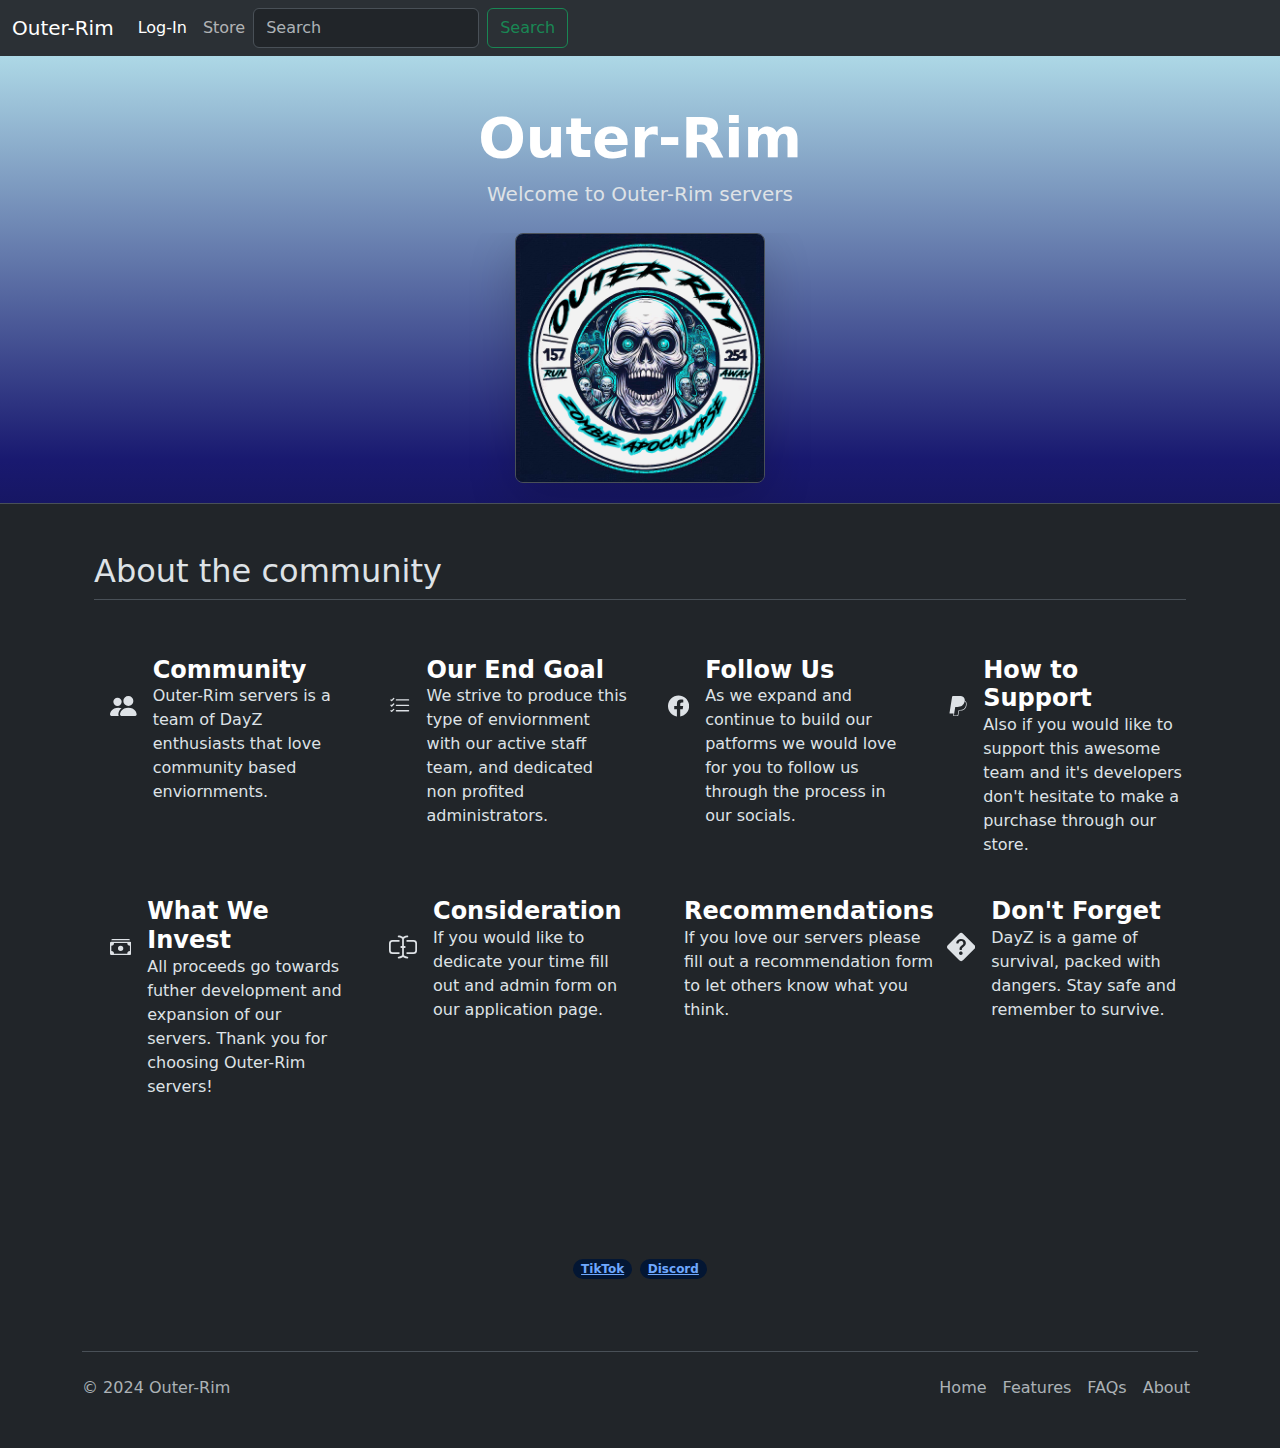
<file: index.html>
<!DOCTYPE html>
<html lang="en" data-bs-theme="dark">
<head>
    <meta charset="UTF-8">
    <meta name="viewport" content="width=device-width, initial-scale=1.0">
    <link href="https://cdn.jsdelivr.net/npm/bootstrap@5.3.3/dist/css/bootstrap.min.css" rel="stylesheet" integrity="sha384-QWTKZyjpPEjISv5WaRU9OFeRpok6YctnYmDr5pNlyT2bRjXh0JMhjY6hW+ALEwIH" crossorigin="anonymous">
    <link rel="stylesheet" href="./css/index.css">
    <script src="./JS/index.js"></script>
    <title>Outer-Rim</title>
</head>
<body>
    <nav class="navbar navbar-expand-lg bg-body-tertiary">
        <div class="container-fluid">
        <a class="navbar-brand" href="index.html">Outer-Rim</a>
        <button class="navbar-toggler" type="button" data-bs-toggle="collapse" data-bs-target="#navbarSupportedContent" aria-controls="navbarSupportedContent" aria-expanded="false" aria-label="Toggle navigation">
            <span class="navbar-toggler-icon"></span>
        </button>
        <div class="collapse navbar-collapse" id="navbarSupportedContent">
            <ul class="navbar-nav me-auto mb-2 mb-lg-0">
            <li class="nav-item">
                <a class="nav-link active" aria-current="page" href="login.html">Log-In</a>
            </li>
            <li class="nav-item">
                <a class="nav-link" href="store.html">Store</a>
            </li>
            <form class="d-flex" role="search">
            <input class="form-control me-2" type="search" placeholder="Search" aria-label="Search">
            <button class="btn btn-outline-success" type="submit">Search</button>
            </form>
        </div>
        </div>
    </nav>

    <section id="title" class="title">
        <div class="px-4 pt-5 text-center border-bottom">
            <h1 class="display-4 fw-bold text-body-emphasis">Outer-Rim</h1>
            <div class="col-lg-6 mx-auto">
            <p class="lead mb-4">Welcome to Outer-Rim servers</p>
            </div>
            <div class="overflow-hidden" style="max-height: 30vh;">
            <div class="container px-5">
                <img src="./assets/Designer-_outer-rim_2.jpg" class="img-fluid border rounded-3 shadow-lg mb-4" alt="Example image" loading="lazy">
            </div>
            </div>
        </div>
    </section>

    <section id="about">
        <div class="container px-4 py-5" id="icon-grid">
            <h2 class="pb-2 border-bottom">About the community</h2>
        
            <div class="row row-cols-1 row-cols-sm-2 row-cols-md-3 row-cols-lg-4 g-4 py-5">
              <div class="col d-flex align-items-start">
                <svg xmlns="http://www.w3.org/2000/svg"  height="100" fill="currentColor" class="bi bi-people-fill mx-3" viewBox="0 0 16 16">
                    <path d="M7 14s-1 0-1-1 1-4 5-4 5 3 5 4-1 1-1 1zm4-6a3 3 0 1 0 0-6 3 3 0 0 0 0 6m-5.784 6A2.24 2.24 0 0 1 5 13c0-1.355.68-2.75 1.936-3.72A6.3 6.3 0 0 0 5 9c-4 0-5 3-5 4s1 1 1 1zM4.5 8a2.5 2.5 0 1 0 0-5 2.5 2.5 0 0 0 0 5"/>
                  </svg>
                <div>
                  <h3 class="fw-bold mb-0 fs-4 text-body-emphasis">Community</h3>
                  <p>Outer-Rim servers is a team of DayZ enthusiasts that love community based enviornments.</p>
                </div>
              </div>
              <div class="col d-flex align-items-start">
                <svg xmlns="http://www.w3.org/2000/svg" height="100" fill="currentColor" class="bi mx-3 bi-list-check" viewBox="0 0 16 16">
                    <path fill-rule="evenodd" d="M5 11.5a.5.5 0 0 1 .5-.5h9a.5.5 0 0 1 0 1h-9a.5.5 0 0 1-.5-.5m0-4a.5.5 0 0 1 .5-.5h9a.5.5 0 0 1 0 1h-9a.5.5 0 0 1-.5-.5m0-4a.5.5 0 0 1 .5-.5h9a.5.5 0 0 1 0 1h-9a.5.5 0 0 1-.5-.5M3.854 2.146a.5.5 0 0 1 0 .708l-1.5 1.5a.5.5 0 0 1-.708 0l-.5-.5a.5.5 0 1 1 .708-.708L2 3.293l1.146-1.147a.5.5 0 0 1 .708 0m0 4a.5.5 0 0 1 0 .708l-1.5 1.5a.5.5 0 0 1-.708 0l-.5-.5a.5.5 0 1 1 .708-.708L2 7.293l1.146-1.147a.5.5 0 0 1 .708 0m0 4a.5.5 0 0 1 0 .708l-1.5 1.5a.5.5 0 0 1-.708 0l-.5-.5a.5.5 0 0 1 .708-.708l.146.147 1.146-1.147a.5.5 0 0 1 .708 0"/>
                  </svg>
                <div>
                  <h3 class="fw-bold mb-0 fs-4 text-body-emphasis">Our End Goal</h3>
                  <p>We strive to produce this type of enviornment with our active staff team, and dedicated non profited administrators.</p>
                </div>
              </div>
              <div class="col d-flex align-items-start">
                <svg xmlns="http://www.w3.org/2000/svg" height="100" fill="currentColor" class="bi mx-3 bi-facebook" viewBox="0 0 16 16">
                    <path d="M16 8.049c0-4.446-3.582-8.05-8-8.05C3.58 0-.002 3.603-.002 8.05c0 4.017 2.926 7.347 6.75 7.951v-5.625h-2.03V8.05H6.75V6.275c0-2.017 1.195-3.131 3.022-3.131.876 0 1.791.157 1.791.157v1.98h-1.009c-.993 0-1.303.621-1.303 1.258v1.51h2.218l-.354 2.326H9.25V16c3.824-.604 6.75-3.934 6.75-7.951"/>
                  </svg>
                <div>
                  <h3 class="fw-bold mb-0 fs-4 text-body-emphasis">Follow Us</h3>
                  <p>As we expand and continue to build our patforms we would love for you to follow us through the process in our socials.</p>
                </div>
              </div>
              <div class="col d-flex align-items-start">
                <svg xmlns="http://www.w3.org/2000/svg" height="100" fill="currentColor" class="bi mx-3 bi-paypal" viewBox="0 0 16 16">
                    <path d="M14.06 3.713c.12-1.071-.093-1.832-.702-2.526C12.628.356 11.312 0 9.626 0H4.734a.7.7 0 0 0-.691.59L2.005 13.509a.42.42 0 0 0 .415.486h2.756l-.202 1.28a.628.628 0 0 0 .62.726H8.14c.429 0 .793-.31.862-.731l.025-.13.48-3.043.03-.164.001-.007a.35.35 0 0 1 .348-.297h.38c1.266 0 2.425-.256 3.345-.91q.57-.403.993-1.005a4.94 4.94 0 0 0 .88-2.195c.242-1.246.13-2.356-.57-3.154a2.7 2.7 0 0 0-.76-.59l-.094-.061ZM6.543 8.82a.7.7 0 0 1 .321-.079H8.3c2.82 0 5.027-1.144 5.672-4.456l.003-.016q.326.186.548.438c.546.623.679 1.535.45 2.71-.272 1.397-.866 2.307-1.663 2.874-.802.57-1.842.815-3.043.815h-.38a.87.87 0 0 0-.863.734l-.03.164-.48 3.043-.024.13-.001.004a.35.35 0 0 1-.348.296H5.595a.106.106 0 0 1-.105-.123l.208-1.32z"/>
                  </svg>
                <div>
                  <h3 class="fw-bold mb-0 fs-4 text-body-emphasis">How to Support</h3>
                  <p>Also if you would like to support this awesome team and it's developers don't hesitate to make a purchase through our store.</p>
                </div>
              </div>
              <div class="col d-flex align-items-start">
                <svg xmlns="http://www.w3.org/2000/svg" height="100" fill="currentColor" class="bi mx-3 bi-cash-stack" viewBox="0 0 16 16">
                    <path d="M1 3a1 1 0 0 1 1-1h12a1 1 0 0 1 1 1zm7 8a2 2 0 1 0 0-4 2 2 0 0 0 0 4"/>
                    <path d="M0 5a1 1 0 0 1 1-1h14a1 1 0 0 1 1 1v8a1 1 0 0 1-1 1H1a1 1 0 0 1-1-1zm3 0a2 2 0 0 1-2 2v4a2 2 0 0 1 2 2h10a2 2 0 0 1 2-2V7a2 2 0 0 1-2-2z"/>
                  </svg>
                <div>
                  <h3 class="fw-bold mb-0 fs-4 text-body-emphasis">What We Invest</h3>
                  <p>All proceeds go towards futher development and expansion of our servers. Thank you for choosing Outer-Rim servers!</p>
                </div>
              </div>
              <div class="col d-flex align-items-start">
                <svg xmlns="http://www.w3.org/2000/svg" height="100" fill="currentColor" class="bi mx-3 bi-input-cursor-text" viewBox="0 0 16 16">
                    <path fill-rule="evenodd" d="M5 2a.5.5 0 0 1 .5-.5c.862 0 1.573.287 2.06.566.174.099.321.198.44.286.119-.088.266-.187.44-.286A4.17 4.17 0 0 1 10.5 1.5a.5.5 0 0 1 0 1c-.638 0-1.177.213-1.564.434a3.5 3.5 0 0 0-.436.294V7.5H9a.5.5 0 0 1 0 1h-.5v4.272c.1.08.248.187.436.294.387.221.926.434 1.564.434a.5.5 0 0 1 0 1 4.17 4.17 0 0 1-2.06-.566A5 5 0 0 1 8 13.65a5 5 0 0 1-.44.285 4.17 4.17 0 0 1-2.06.566.5.5 0 0 1 0-1c.638 0 1.177-.213 1.564-.434.188-.107.335-.214.436-.294V8.5H7a.5.5 0 0 1 0-1h.5V3.228a3.5 3.5 0 0 0-.436-.294A3.17 3.17 0 0 0 5.5 2.5.5.5 0 0 1 5 2"/>
                    <path d="M10 5h4a1 1 0 0 1 1 1v4a1 1 0 0 1-1 1h-4v1h4a2 2 0 0 0 2-2V6a2 2 0 0 0-2-2h-4zM6 5V4H2a2 2 0 0 0-2 2v4a2 2 0 0 0 2 2h4v-1H2a1 1 0 0 1-1-1V6a1 1 0 0 1 1-1z"/>
                  </svg>
                <div>
                  <h3 class="fw-bold mb-0 fs-4 text-body-emphasis">Consideration</h3>
                  <p>If you would like to dedicate your time fill out and admin form on our application page.</p>
                </div>
              </div>
              <div class="col d-flex align-items-start">
                <svg xmlns="http://www.w3.org/2000/svg" height="100" fill="currentColor" class="bi mx-3 bi-ui-radios" viewBox="0 0 16 16">
                    <path d="M7 2.5a.5.5 0 0 1 .5-.5h7a.5.5 0 0 1 .5.5v1a.5.5 0 0 1-.5.5h-7a.5.5 0 0 1-.5-.5zM0 12a3 3 0 1 1 6 0 3 3 0 0 1-6 0m7-1.5a.5.5 0 0 1 .5-.5h7a.5.5 0 0 1 .5.5v1a.5.5 0 0 1-.5.5h-7a.5.5 0 0 1-.5-.5zm0-5a.5.5 0 0 1 .5-.5h5a.5.5 0 0 1 0 1h-5a.5.5 0 0 1-.5-.5m0 8a.5.5 0 0 1 .5-.5h5a.5.5 0 0 1 0 1h-5a.5.5 0 0 1-.5-.5M3 1a3 3 0 1 0 0 6 3 3 0 0 0 0-6m0 4.5a1.5 1.5 0 1 1 0-3 1.5 1.5 0 0 1 0 3"/>
                  </svg>
                <div>
                  <h3 class="fw-bold mb-0 fs-4 text-body-emphasis">Recommendations</h3>
                  <p>If you love our servers please fill out a recommendation form to let others know what you think.</p>
                </div>
              </div>
              <div class="col d-flex align-items-start">
                <svg xmlns="http://www.w3.org/2000/svg" height="100" fill="currentColor" class="bi mx-3 bi-question-diamond-fill" viewBox="0 0 16 16">
                    <path d="M9.05.435c-.58-.58-1.52-.58-2.1 0L.436 6.95c-.58.58-.58 1.519 0 2.098l6.516 6.516c.58.58 1.519.58 2.098 0l6.516-6.516c.58-.58.58-1.519 0-2.098zM5.495 6.033a.237.237 0 0 1-.24-.247C5.35 4.091 6.737 3.5 8.005 3.5c1.396 0 2.672.73 2.672 2.24 0 1.08-.635 1.594-1.244 2.057-.737.559-1.01.768-1.01 1.486v.105a.25.25 0 0 1-.25.25h-.81a.25.25 0 0 1-.25-.246l-.004-.217c-.038-.927.495-1.498 1.168-1.987.59-.444.965-.736.965-1.371 0-.825-.628-1.168-1.314-1.168-.803 0-1.253.478-1.342 1.134-.018.137-.128.25-.266.25zm2.325 6.443c-.584 0-1.009-.394-1.009-.927 0-.552.425-.94 1.01-.94.609 0 1.028.388 1.028.94 0 .533-.42.927-1.029.927"/>
                  </svg>
                <div>
                  <h3 class="fw-bold mb-0 fs-4 text-body-emphasis">Don't Forget</h3>
                  <p>DayZ is a game of survival, packed with dangers. Stay safe and remember to survive.</p>
                </div>
              </div>
            </div>
          </div>
    </section>

    <section id="social">
        <div class="d-flex gap-2 justify-content-center py-5">
            <span class="badge bg-primary-subtle text-primary-emphasis rounded-pill"><a href="https://www.tiktok.com/@outerrim9" onclick="warning()">TikTok</a></span>
            <span class="badge bg-primary-subtle text-primary-emphasis rounded-pill"><a href="https://discord.gg/aew4zuhdJR" onclick="warning()">Discord</a></span>
          </div>
    </section>

    <!-- <section class="get-info">
      <div class="name-email">
        <div>
          <p>If you would like we can send you updates about the server and it's upcoming updates.</p>
          <div class="data"><button onclick="getName()">Enter info here</button></div>
        </div>
      </div>
    </section> -->

    <section id="footer">
        <div class="container">
            <footer class="d-flex flex-wrap justify-content-between align-items-center py-3 my-4 border-top">
              <p class="col-md-4 mb-0 text-body-secondary">© 2024 Outer-Rim</p>
          
              <a href="/" class="col-md-4 d-flex align-items-center justify-content-center mb-3 mb-md-0 me-md-auto link-body-emphasis text-decoration-none">
                <svg class="bi me-2" width="40" height="32"><use xlink:href="#bootstrap"></use></svg>
              </a>
          
              <ul class="nav col-md-4 justify-content-end">
                <li class="nav-item"><a href="#" class="nav-link px-2 text-body-secondary">Home</a></li>
                <li class="nav-item"><a href="#" class="nav-link px-2 text-body-secondary">Features</a></li>
                <li class="nav-item"><a href="#" class="nav-link px-2 text-body-secondary">FAQs</a></li>
                <li class="nav-item"><a href="#" class="nav-link px-2 text-body-secondary">About</a></li>
              </ul>
            </footer>
          </div>
    </section>

    <script src="https://cdn.jsdelivr.net/npm/bootstrap@5.3.3/dist/js/bootstrap.bundle.min.js" integrity="sha384-YvpcrYf0tY3lHB60NNkmXc5s9fDVZLESaAA55NDzOxhy9GkcIdslK1eN7N6jIeHz" crossorigin="anonymous"></script>
</body>
</file>
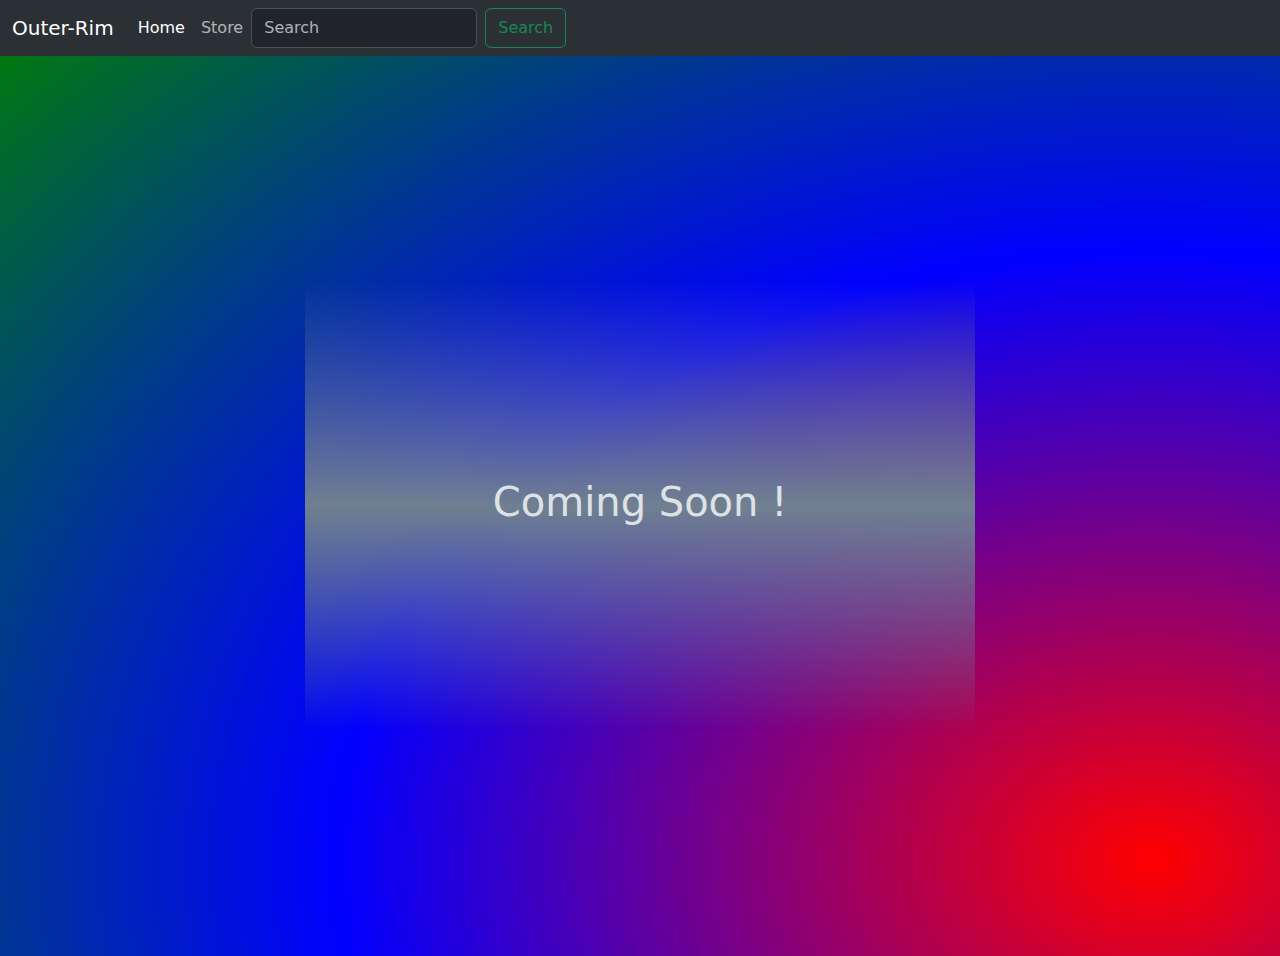
<file: logIn.html>
<!DOCTYPE html>
<html lang="en" data-bs-theme="dark">
<head>
    <meta charset="UTF-8">
    <meta name="viewport" content="width=device-width, initial-scale=1.0">
    <link href="https://cdn.jsdelivr.net/npm/bootstrap@5.3.3/dist/css/bootstrap.min.css" rel="stylesheet" integrity="sha384-QWTKZyjpPEjISv5WaRU9OFeRpok6YctnYmDr5pNlyT2bRjXh0JMhjY6hW+ALEwIH" crossorigin="anonymous">
    <link rel="stylesheet" href="./css/login.css">
    <title>OR Log In</title>
</head>
<body>
  <nav class="navbar navbar-expand-lg bg-body-tertiary">
      <div class="container-fluid">
        <a class="navbar-brand" href="index.html">Outer-Rim</a>
        <button class="navbar-toggler" type="button" data-bs-toggle="collapse" data-bs-target="#navbarSupportedContent" aria-controls="navbarSupportedContent" aria-expanded="false" aria-label="Toggle navigation">
          <span class="navbar-toggler-icon"></span>
        </button>
        <div class="collapse navbar-collapse" id="navbarSupportedContent">
          <ul class="navbar-nav me-auto mb-2 mb-lg-0">
            <li class="nav-item">
              <a class="nav-link active" aria-current="page" href="index.html">Home</a>
            </li>
            <li class="nav-item">
              <a class="nav-link" href="store.html">Store</a>
            </li>
          <form class="d-flex" role="search">
            <input class="form-control me-2" type="search" placeholder="Search" aria-label="Search">
            <button class="btn btn-outline-success" type="submit">Search</button>
          </form>
        </div>
      </div>
  </nav>

<!--   <section id="sign-in" data-bs-theme="dark">
    <main class="form-signin m-auto">
      <form class="sign-in">
        <img class="mb-4" src="./assets/Designer-_outer-rim_2.jpg" alt="Outer-Rim" height="200">
        <h1 class="h3 mb-3 fw-normal">Please sign in</h1>
    
        <div class="form-floating">
          <input type="email" class="form-control" id="floatingInput" placeholder="name@example.com">
          <label for="floatingInput">Email address</label>
        </div>
        <div class="form-floating">
          <input type="password" class="form-control" id="floatingPassword" placeholder="Password">
          <label for="floatingPassword">Password</label>
        </div>
    
        <div class="form-check text-start my-3">
          <input class="form-check-input" type="checkbox" value="remember-me" id="flexCheckDefault">
          <label class="form-check-label" for="flexCheckDefault">
            Remember me
          </label>
        </div>
        <button class="btn btn-primary w-100 py-2" type="submit">Sign in</button>
        <p class="mt-5 mb-3 text-body-secondary">© Outrer-Rim</p>
      </form>
    </main>
  </section> -->

    <div class="container">
        <div class="coming-soon">
          <h1>Coming Soon !</h1>
        </div>
    </div>

    <script src="https://cdn.jsdelivr.net/npm/bootstrap@5.3.3/dist/js/bootstrap.bundle.min.js" integrity="sha384-YvpcrYf0tY3lHB60NNkmXc5s9fDVZLESaAA55NDzOxhy9GkcIdslK1eN7N6jIeHz" crossorigin="anonymous"></script>
</body>
</html>
</file>
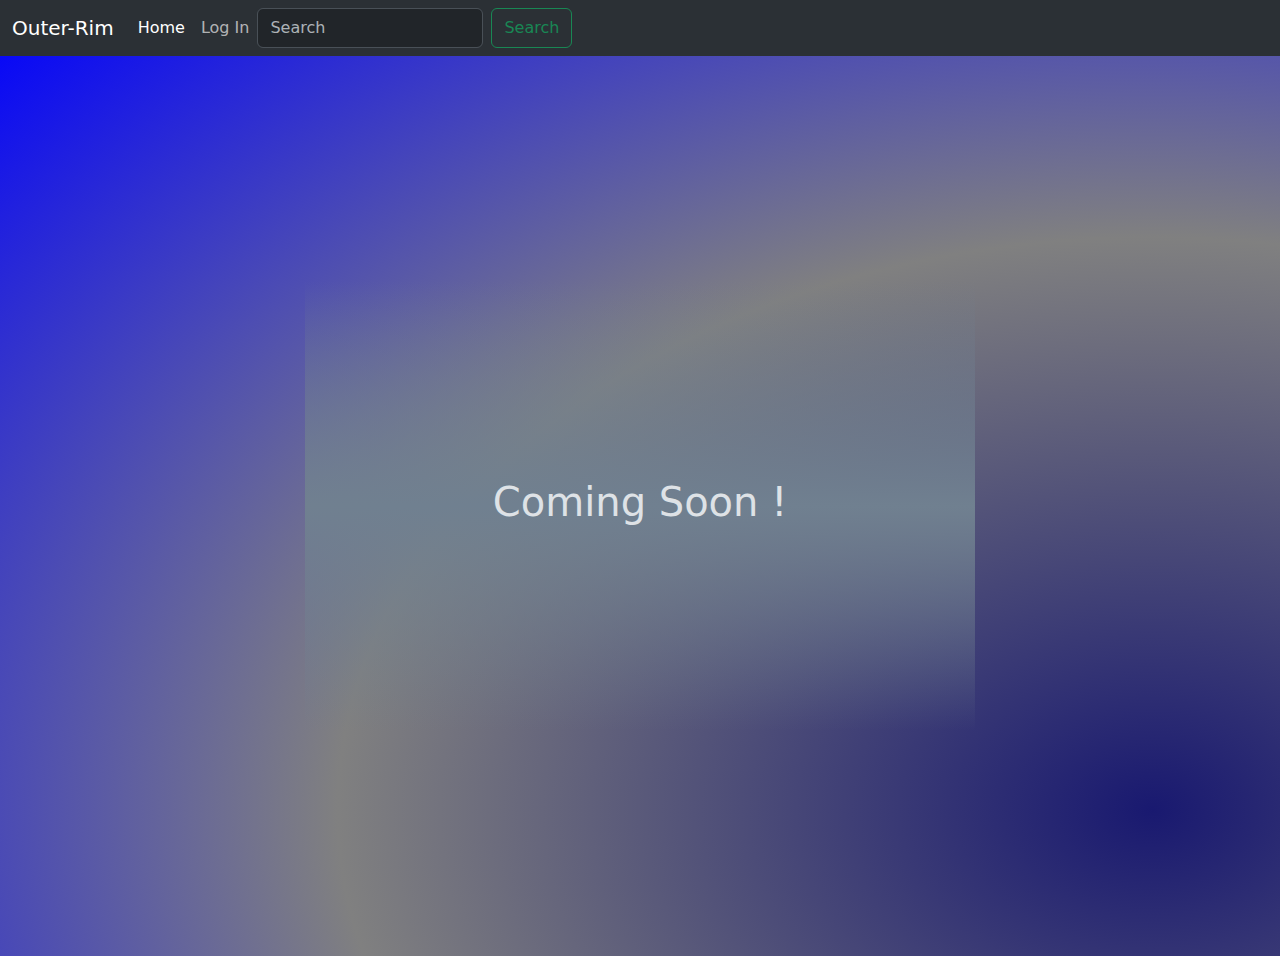
<file: store.html>
<!DOCTYPE html>
<html lang="en" data-bs-theme="dark">
<head>
    <meta charset="UTF-8">
    <meta name="viewport" content="width=device-width, initial-scale=1.0">
    <link href="https://cdn.jsdelivr.net/npm/bootstrap@5.3.3/dist/css/bootstrap.min.css" rel="stylesheet" integrity="sha384-QWTKZyjpPEjISv5WaRU9OFeRpok6YctnYmDr5pNlyT2bRjXh0JMhjY6hW+ALEwIH" crossorigin="anonymous">
    <link rel="stylesheet" href="./css/store.css">
    <title>OR Store</title>
</head>
<body>
    <nav class="navbar navbar-expand-lg bg-body-tertiary">
        <div class="container-fluid">
          <a class="navbar-brand" href="index.html">Outer-Rim</a>
          <button class="navbar-toggler" type="button" data-bs-toggle="collapse" data-bs-target="#navbarSupportedContent" aria-controls="navbarSupportedContent" aria-expanded="false" aria-label="Toggle navigation">
            <span class="navbar-toggler-icon"></span>
          </button>
          <div class="collapse navbar-collapse" id="navbarSupportedContent">
            <ul class="navbar-nav me-auto mb-2 mb-lg-0">
              <li class="nav-item">
                <a class="nav-link active" aria-current="page" href="index.html">Home</a>
              </li>
              <li class="nav-item">
                <a class="nav-link" href="logIn.html">Log In</a>
              </li>
            <form class="d-flex" role="search">
              <input class="form-control me-2" type="search" placeholder="Search" aria-label="Search">
              <button class="btn btn-outline-success" type="submit">Search</button>
            </form>
          </div>
        </div>
      </nav>
      
      <!-- <section class="grid-container">
        <div class="product">
            <div class="pic"><img src="" height="200"></div>
            <div class="product-name"></div>
            <div class="price"></div>
            <div class="buy"><button>Add to cart</button></div>
        </div>
        <div class="product">
            <div class="pic"><img src="" height="200"></div>
            <div class="product-name"></div>
            <div class="price"></div>
            <div class="buy"><button>Add to cart</button></div>
        </div>
        <div class="product">
            <div class="pic"><img src="" height="200"></div>
            <div class="product-name"></div>
            <div class="price"></div>
            <div class="buy"><button>Add to cart</button></div>
        </div>
        <div class="product">
            <div class="pic"><img src="" height="200"></div>
            <div class="product-name"></div>
            <div class="price"></div>
            <div class="buy"><button>Add to cart</button></div>
        </div>
        <div class="product">
            <div class="pic"><img src="" height="200"></div>
            <div class="product-name"></div>
            <div class="price"></div>
            <div class="buy"><button>Add to cart</button></div>
        </div>
        <div class="product">
            <div class="pic"><img src="" height="200"></div>
            <div class="product-name"></div>
            <div class="price"></div>
            <div class="buy"><button>Add to cart</button></div>
        </div>
      </section> -->

      <div class="container">
        <div class="coming-soon">
          <h1>Coming Soon !</h1>
        </div>
      </div>
      
    <script src="https://cdn.jsdelivr.net/npm/bootstrap@5.3.3/dist/js/bootstrap.bundle.min.js" integrity="sha384-YvpcrYf0tY3lHB60NNkmXc5s9fDVZLESaAA55NDzOxhy9GkcIdslK1eN7N6jIeHz" crossorigin="anonymous"></script>
</body>
</html>
</file>
<file: css/index.css>
.img-fluid {
    height: 250px;
}

.title {
    background: linear-gradient(lightblue, midnightblue, black);
    background-size: 180% 180%;
    animation: gradient-animation 18s ease infinite;
}

@keyframes gradient-animation {
    0% {
        background-position: 10% 25%;
      }
    50% {
        background-position: 50% 100%;
      }
    100% {
        background-position: 0% 25%;
      }
}

.get-info {
  display: flex;
  justify-content: center;
  font-weight: bold;
}

.data {
  justify-self: center;
}

.data button{
  background-color: midnightblue;
  border: none;
  border-radius: 10px;
}

.get-data button:hover {
  background-color: white;
  color: black;
}
</file>
<file: css/login.css>
body {
    background: radial-gradient(red, blue, green);
    animation: gradient-animation 18s ease infinite;
    background-size: 180% 180%;
}
@keyframes gradient-animation {
    0% {
      background-position: 0% 50%;
    }
    50% {
      background-position: 100% 50%;
    }
    100% {
      background-position: 0% 50%;
    }
}

.form-signin {
  background-color: rgb(29, 30, 31);
  border: 5px solid grey;
  border-radius: 10px;
  width: 500px;
  height: 100vh;
  display: flex;
  justify-content: center;
  align-items: center;
}

.container {
  height: 100vh;
  display: flex;
  justify-content: center;
  align-items: center;
}

.coming-soon {
  height: 50vh;
  width: 60%;
  background: linear-gradient(transparent, slategrey, transparent);
  display: flex;
  justify-content: center;
  align-items: center;
}
</file>
<file: css/store.css>
body {
    height: 100vh;
    background: no-repeat radial-gradient(midnightblue, grey, blue);
    animation: gradient-animation infinite ease 10s;
    background-size: 180% 180%;
}

@keyframes gradient-animation {
    0% {
        background-position: 0% 50%;
      }
    50% {
        background-position: 100% 50%;
      }
    100% {
        background-position: 0% 50%;
      }
}

.grid-container {
    display: grid;
    grid-template-columns: 500px 500px 500px;
    grid-template-rows: 500px 500px;
    gap: 5px;
    justify-content: center;
    align-items: center;
}

.product {
    background-color: forestgreen;
    border-radius: 5px;
}

.buy {
    justify-self: center;
}

.buy button {
    border: none;
    border-radius: 10px;
    background-color: red;
    margin-bottom: 10px;
}

.buy button:hover {
    color: black;
    background-color: white;
}

.container {
    height: 100vh;
    display: flex;
    justify-content: center;
    align-items: center;
  }
  
  .coming-soon {
    height: 50vh;
    width: 60%;
    background: linear-gradient(transparent, slategrey, transparent);
    display: flex;
    justify-content: center;
    align-items: center;
  }
</file>
